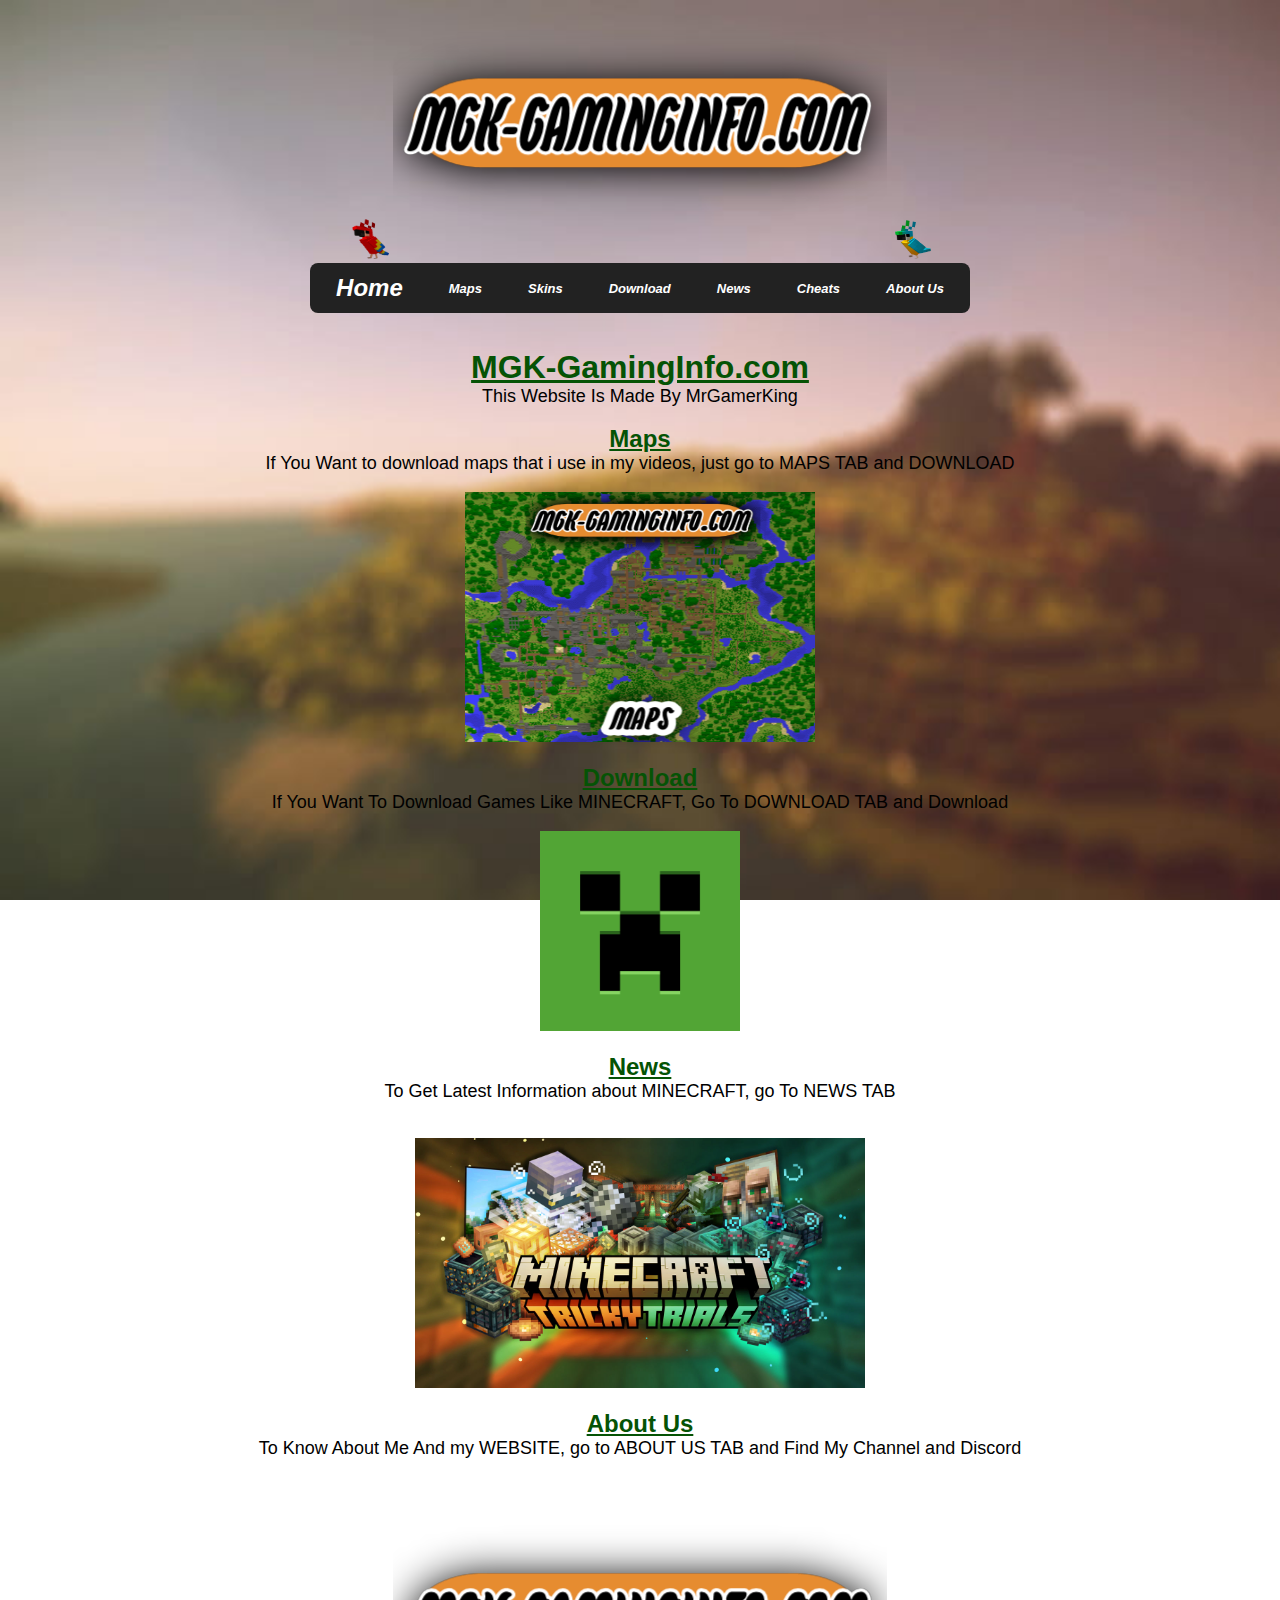
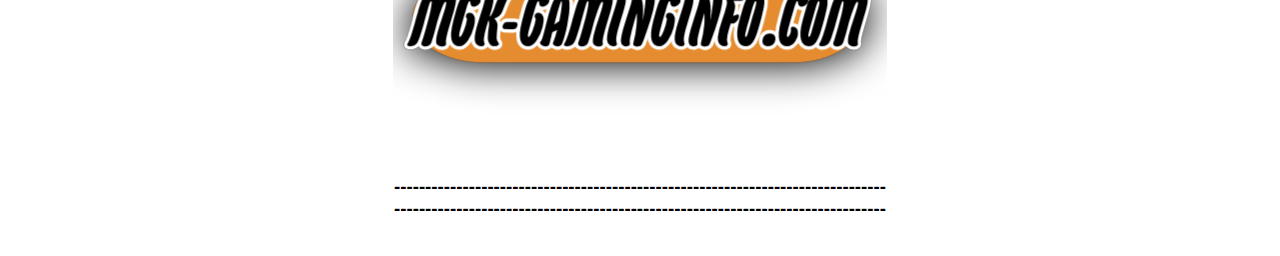
<file: index.html>
<!DOCTYPE html>
<html>
    <head>
        <title>MGK-GamingInfo | Home</title>
        <link rel="icon" href="WebLogo2.png">
        <link rel="stylesheet" href="style.css">
        <!-- Google tag (gtag.js) -->
<script async src="https://www.googletagmanager.com/gtag/js?id=G-J9R454ZEVM"></script>
<script>
  window.dataLayer = window.dataLayer || [];
  function gtag(){dataLayer.push(arguments);}
  gtag('js', new Date());

  gtag('config', 'G-J9R454ZEVM');
</script>
    </head>
    <body background="mcback.jpg">
       <style>
        body {
            background-repeat: no-repeat;
            background-size: 100% 100%;
            background-attachment: fixed;
        }
       </style>
        <center>
        <img src="parrot1.gif" width="40" height="40">
        <span><img src="mgk gaminginfo.png"></span>
        <span><img src="parrot2.gif" width="40" height="40"></span>
        <br>
        <nav>
        <a style="font-size: x-large;" href="index.html" title="You Are Already Here"> <em><b>Home</b></em> </a>
        <a href="Maps.html" title="Maps Page"> <em><b>Maps</b></em> </a>
        <a href="Skins.html" title="Skins Page"> <em><b>Skins</b></em> </a>
        <a href="Download.html" title="Download Page"> <em><b>Download</b></em> </a>
        <a href="News.html" title="News Page"> <em><b>News</b></em> </a>
        <a href="Cheats.html" title="Amazing Cheats"><em><b>Cheats</b></em></a>
        <a href="About Us.html" title="About Page"> <em><b>About Us</b></em> </a>
        </nav>
        <br><br>
        <h1 style="color: rgb(5, 83, 5); stroke: black;"><u>MGK-GamingInfo.com</u></h1>
        <p style="font-size: large;">This Website Is Made By MrGamerKing</p>
        <br>
        <a href="Maps.html" style="color: rgb(5, 83, 5); stroke: black; font-size: x-large;"><b>Maps</b></a>
        <p style="font-size: large;">If You Want to download maps that i use in my videos, just go to MAPS TAB and DOWNLOAD</p>
        <br>
        <img src="homemaps.png" width="350" height="250">
        <br><br>
        <a href="Download.html" style="color: rgb(5, 83, 5); stroke: black; font-size: x-large;"><b>Download</b></a>
        <p style="font-size: large;">If You Want To Download Games Like MINECRAFT, Go To DOWNLOAD TAB and Download</p>
        <br>
        <img src="launcher.png" width="200" height="200">
        <br><br>
        <a href="News.html" style="color: rgb(5, 83, 5); stroke: black; font-size: x-large;"><b>News</b></a>
        <br>
        <p style="font-size: large;">To Get Latest Information about MINECRAFT, go To NEWS TAB</p>
        <br><br>
        <img src="mc21.jpg" width="450" height="250">
        <br><br>
        <a href="About Us.html" style="color: rgb(5, 83, 5); stroke: black; font-size: x-large;"><b>About Us</b></a>
        <p style="font-size: large;">To Know About Me And my WEBSITE, go to ABOUT US TAB and Find My Channel and Discord</p>
        <br><br>
        <img src="mgk gaminginfo.png">
        <br><br>
        <h3>-------------------------------------------------------------------------------</h3>
        <h3>-------------------------------------------------------------------------------</h3>
        <br><br>
        </center>  
    </body>
    </html>
</file>
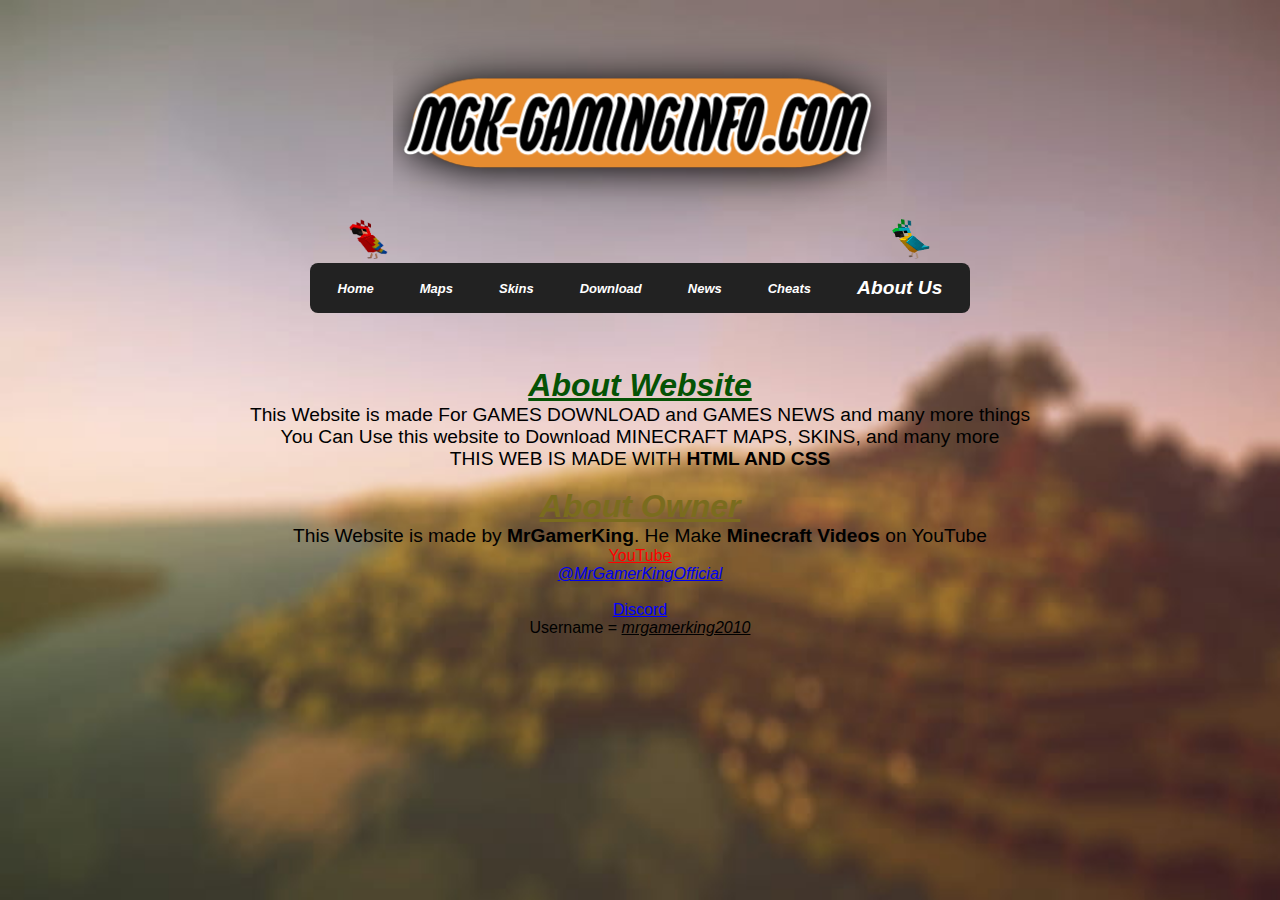
<file: About Us.html>
<!DOCTYPE html>
<html>
    <head>
        <title>MGK-GamingInfo | About</title>
        <link rel="icon" href="WebLogo2.png">
        <link rel="stylesheet" href="style.css">
    </head>
    <body background="mcback.jpg">
        <style>
            body {
                background-repeat: no-repeat;
                background-size: 100% 100%;
                background-attachment: fixed;
            }
           </style>
        <center>
            <img src="parrot1.gif" width="40" height="40">
            <span><img src="mgk gaminginfo.png"></span>
            <span><img src="parrot2.gif" width="40" height="40"></span>
        <br>
        <nav>
            <a href="index.html" title="Home"> <em><b>Home</b></em> </a>
            <a href="Maps.html" title="Maps Page"> <em><b>Maps</b></em> </a>
            <a href="Skins.html" title="Skins Page"> <em><b>Skins</b></em> </a>
            <a href="Download.html" title="Download Page"> <em><b>Download</b></em> </a>
            <a href="News.html" title="News Page"> <em><b>News</b></em> </a>
            <a href="Cheats.html" title="Amazing Cheats"><em><b>Cheats</b></em></a>
            <a style="font-size: larger;" href="About Us.html" title="You Are Already Here"> <em><b>About Us</b></em> </a>
            </nav> 
        <br><br><br>
        <div>
        <h1 style="color: rgb(5, 83, 5); stroke: black;"><i><u><b>About Website</b></u></i></h1>
        <p style="font-size: larger;">This Website is made For GAMES DOWNLOAD and GAMES NEWS and many more things</p>
        <p style="font-size: larger;">You Can Use this website to Download MINECRAFT MAPS, SKINS, and many more</p>
        <p style="font-size: larger;">THIS WEB IS MADE WITH <B>HTML AND CSS</B></p>
        </div>    
        <br>
            <h1 style="color: rgb(122, 108, 30); stroke: black;"><i><u><b>About Owner</b></u></i></h1>
            <p style="font-size: larger;">This Website is made by <b>MrGamerKing</b>. He Make <b>Minecraft Videos</b> on YouTube</p>
            <a href="https://www.youtube.com/@MrGamerKingOfficial" title="Click To Open YT CHANNEL" target="_blank" style="color: red;"><u>YouTube</u></a>
            <br>
            <a href="https://www.youtube.com/@MrGamerKingOfficial" title="Click To Open YT CHANNEL" target="_blank">@<i><u>MrGamerKingOfficial</u></i></a>
            <br><br>
            <a href="https://discord.gg/SAr4STTY" title="Click To Open DISCORD SERVER" target="_blank" style="color: blue;"><u>Discord</u></a>
            <p> Username = <i><u>mrgamerking2010</u></i></p>
    </center>  
    </body>
    </html>
</file>
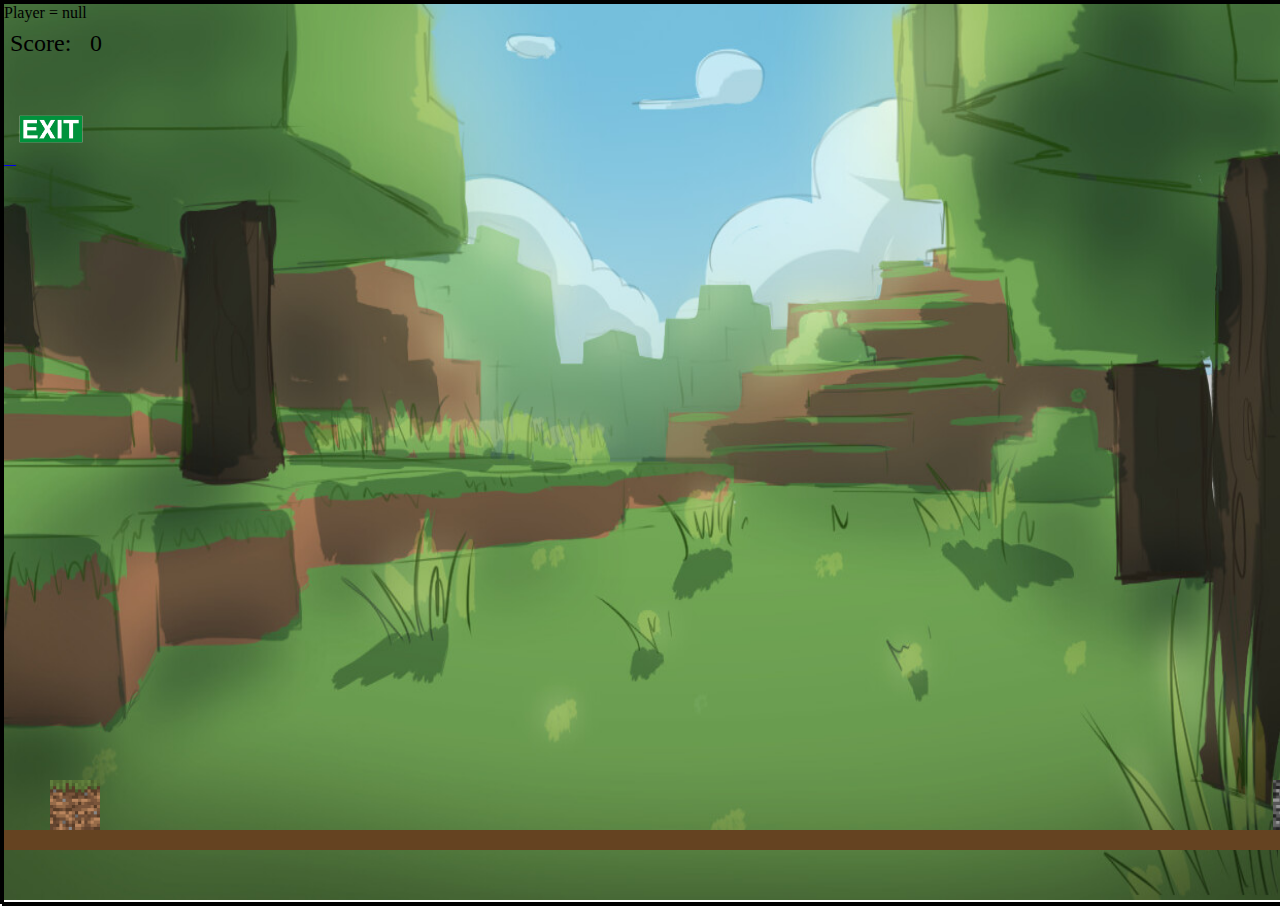
<file: blockgame.html>
<!DOCTYPE html>
<html lang="en">
<head>
    <meta charset="UTF-8">
    <meta name="viewport" content="width=device-width, initial-scale=1.0">
    <title>MGK-GamingInfo | Game1</title>
    <script type="text/javascript">
       var name = prompt("What's Your Name?");
    </script>
    <link rel="stylesheet" href="blockgame.css">
    <link rel="icon" href="WebLogo2.png">
</head>
<body>
    <div class="game-container">
        <div class="ground"></div>
        <div id="player" class="player"></div>
        <div class="obstacle" id="obstacle"></div> <!-- Single obstacle -->
        <script>
            document.write("Player = " +name)
        </script>
        <div id="score">Score: </div> <!-- Score display element -->
        <div id="score_no">0</div> 
    </div>
    <div class="background" id="background"></div>
    <br><br><br><br>
    <a href="index.html">&nbsp&nbsp&nbsp<img src="quit.png" height="70px"> </a>
    <script src="blockgame.js"></script>
</body>
</html>
</file>
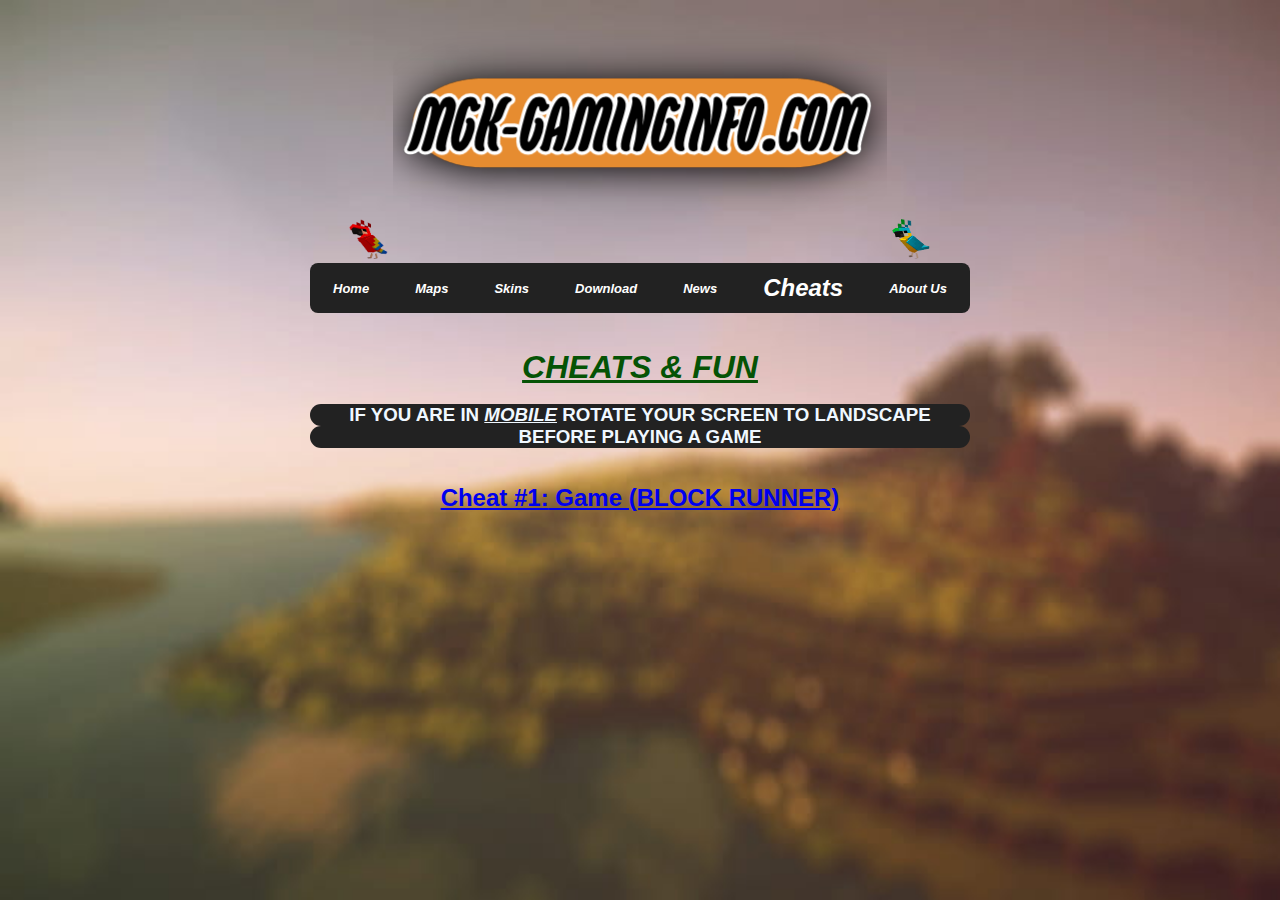
<file: Cheats.html>
<!DOCTYPE html>
<html>
    <head>
        <title>MGK-GamingInfo | Cheats</title>
        <link rel="icon" href="WebLogo2.png">
        <link rel="stylesheet" href="style.css">
    </head>
    <body background="mcback.jpg">
       <style>
        body {
            background-repeat: no-repeat;
            background-size: 100% 100%;
            background-attachment: fixed;
        }
       </style>
        <center>
        <img src="parrot1.gif" width="40" height="40">
        <span><img src="mgk gaminginfo.png"></span>
        <span><img src="parrot2.gif" width="40" height="40"></span>
        <br>
        <nav>
        <a href="index.html" title="You Are Already Here"> <em><b>Home</b></em> </a>
        <a href="Maps.html" title="Maps Page"> <em><b>Maps</b></em> </a>
        <a href="Skins.html" title="Skins Page"> <em><b>Skins</b></em> </a>
        <a href="Download.html" title="Download Page"> <em><b>Download</b></em> </a>
        <a href="News.html" title="News Page"> <em><b>News</b></em> </a>
        <a style="font-size: x-large;" href="Cheats.html" title="Amazing Cheats"><em><b>Cheats</b></em></a>
        <a href="About Us.html" title="About Page"> <em><b>About Us</b></em> </a>
        </nav>
        <br><br>
        <h1 style="color: rgb(5, 83, 5); font-weight: 900;"><u><i>CHEATS & FUN</i></u></h1>
        <br>
        <h3 style="color: aliceblue; background-color: #222; border-radius: 20px;">IF YOU ARE IN <b><i><u>MOBILE</u></i></b> ROTATE YOUR SCREEN TO LANDSCAPE</h3>
        <h3 style="color: aliceblue; background-color: #222; border-radius: 20px;">BEFORE PLAYING A GAME </h3>
        <br><br>
        <a href="blockgame.html" style="font-size: x-large; font-weight: 800;"><b>Cheat #1:</b> Game (BLOCK RUNNER)</a>
        <br><br><br><br>
        </center>  
    </body>
    </html>
</file>
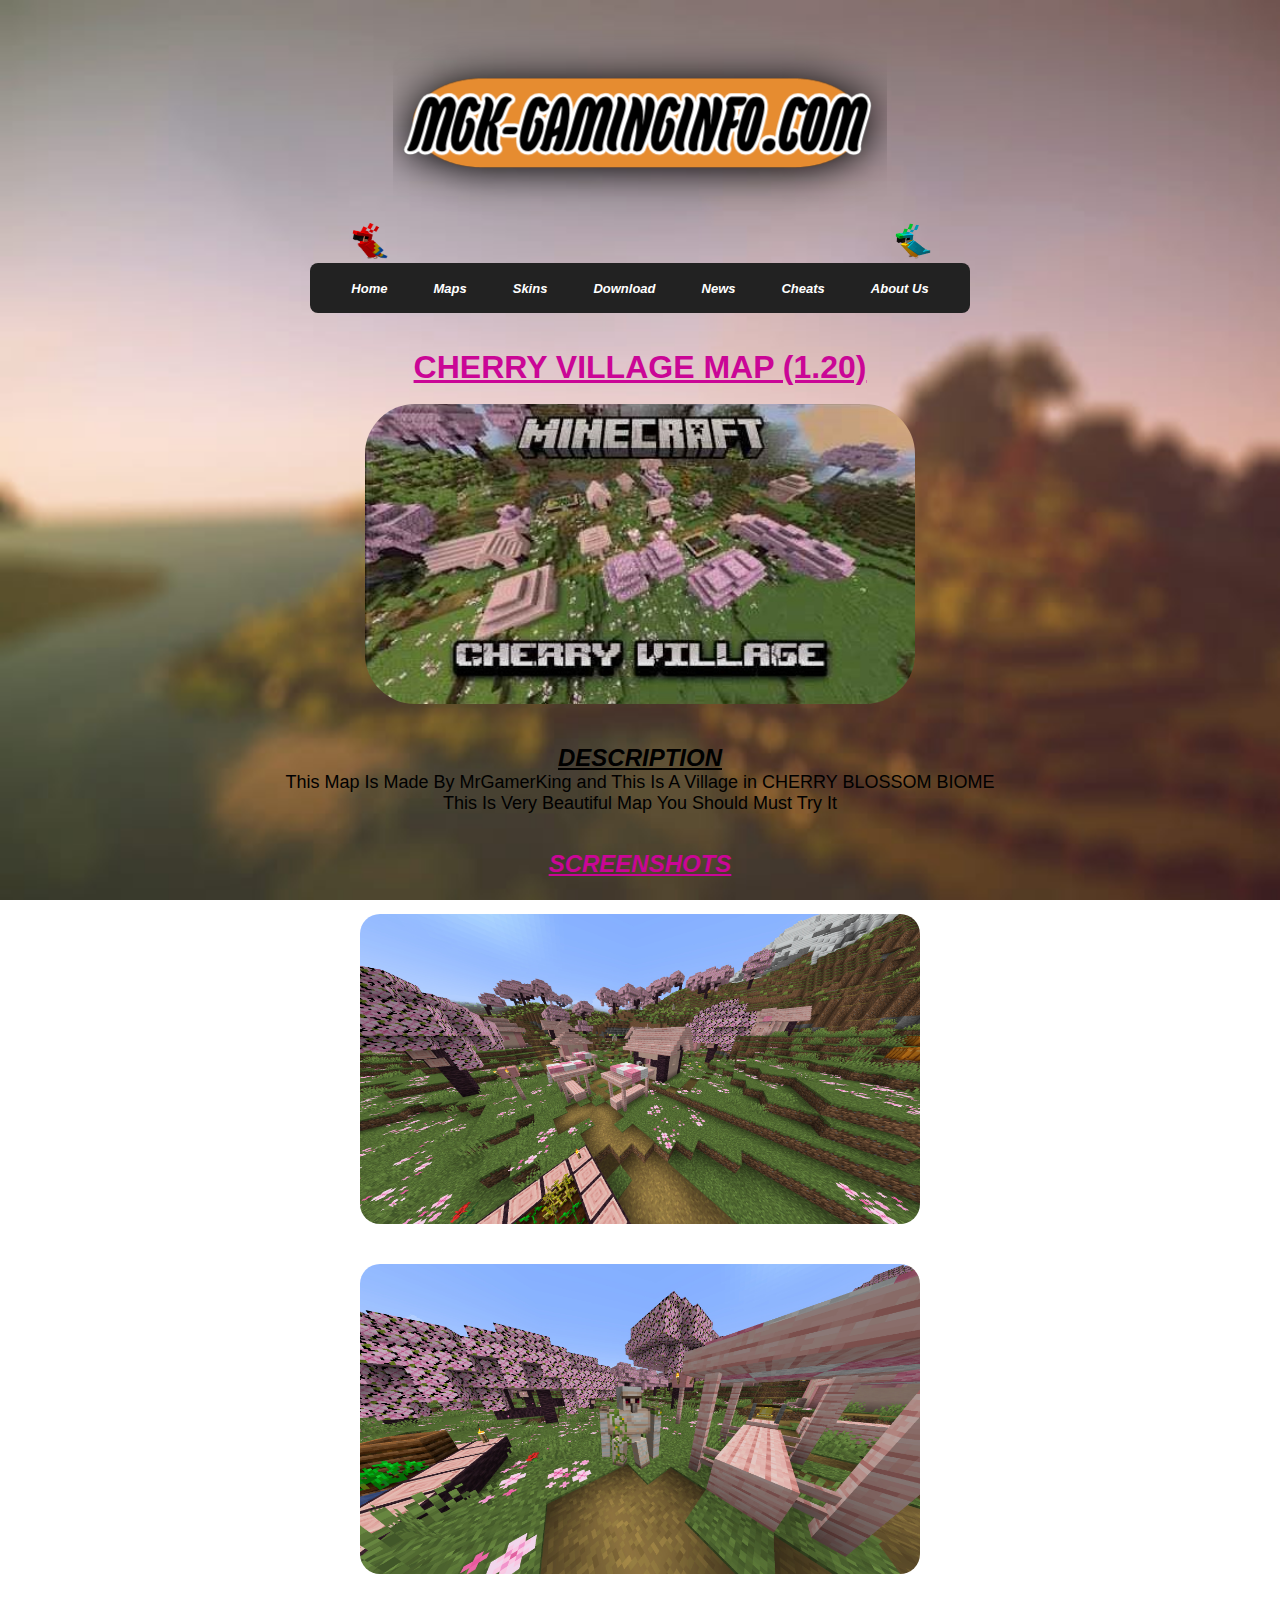
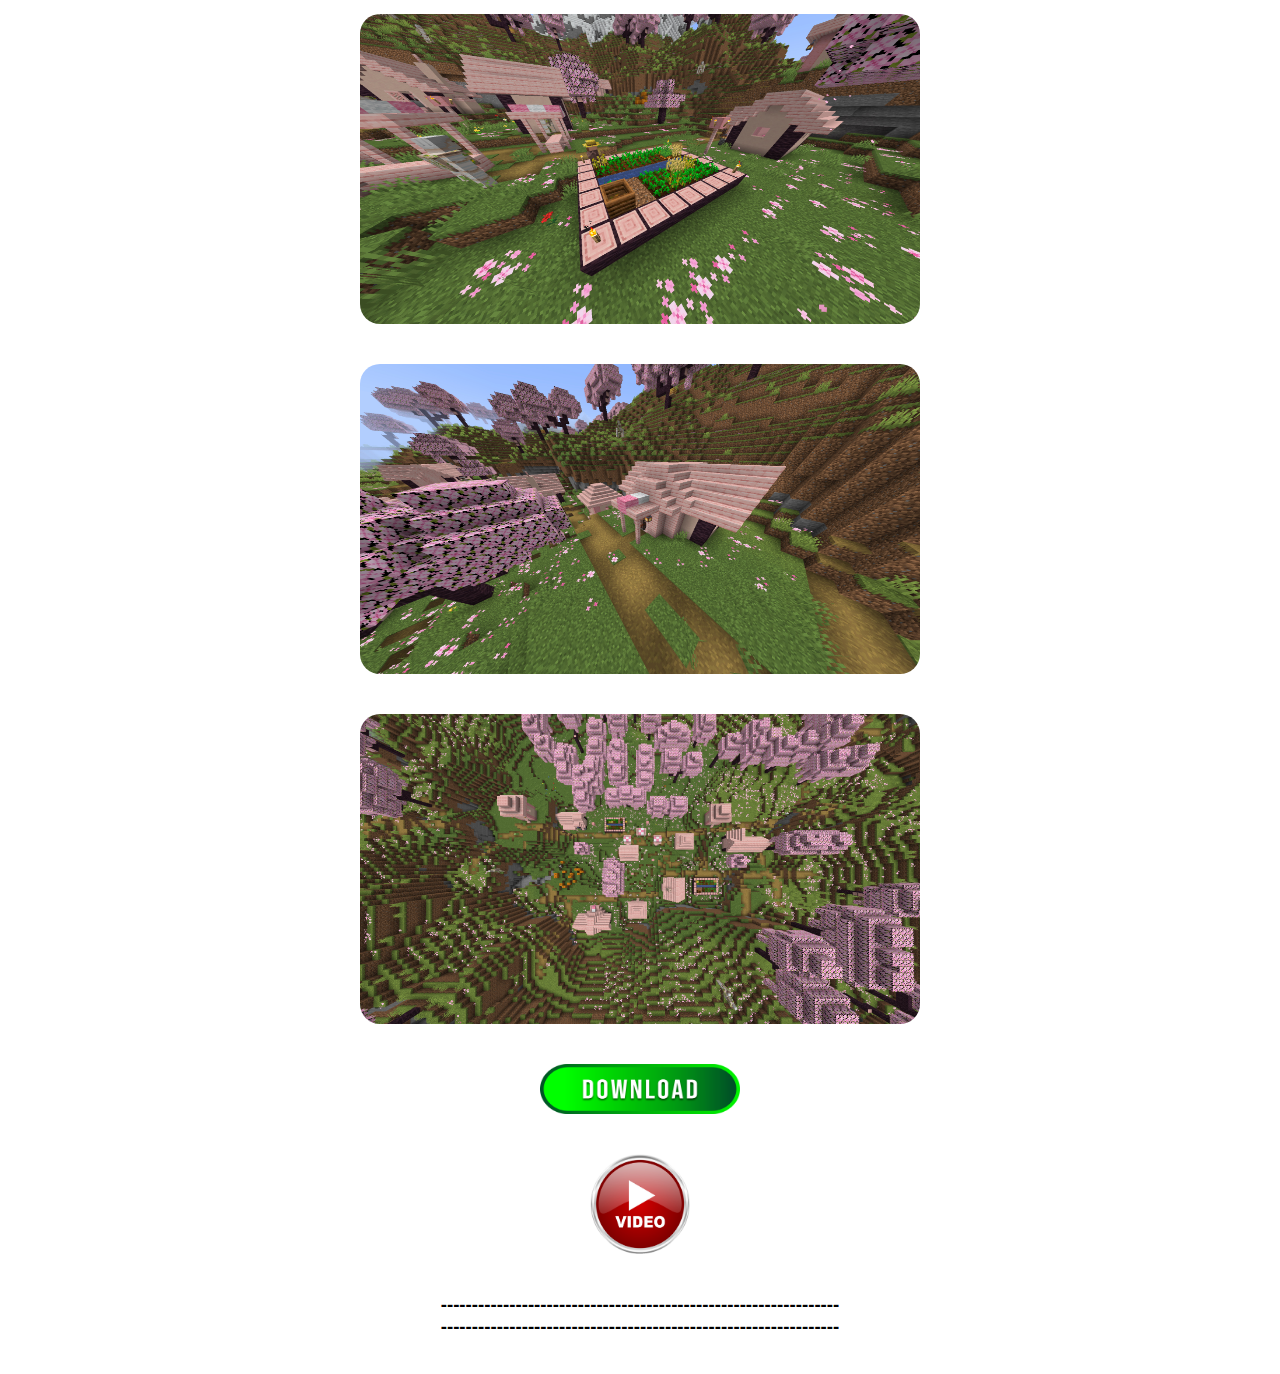
<file: CHERRY.html>
<!DOCTYPE html>
<html>
    <head>
        <title>MGK-GamingInfo | Maps</title>
        <link rel="icon" href="WebLogo2.png">
        <link rel="stylesheet" href="style.css">
    </head>
    <body background="mcback.jpg">
       <style>
        body {
            background-repeat: no-repeat;
            background-size: 100% 100%;
            background-attachment: fixed;
        }
       </style>
        <center>
            <img src="parrot1.gif" width="40" height="40">
            <span><img src="mgk gaminginfo.png"></span>
            <span><img src="parrot2.gif" width="40" height="40"></span>
        <br>
        <nav>
            <a href="index.html" title="Home"> <em><b>Home</b></em> </a>
            <a href="Maps.html" title="Maps Page"> <em><b>Maps</b></em> </a>
            <a href="Skins.html" title="Skins Page"> <em><b>Skins</b></em> </a>
            <a href="Download.html" title="Download Page"> <em><b>Download</b></em> </a>
            <a href="News.html" title="News Page"> <em><b>News</b></em> </a>
            <a href="Cheats.html" title="Amazing Cheats"><em><b>Cheats</b></em></a>
            <a href="About Us.html" title="About Page"> <em><b>About Us</b></em> </a>
            </nav> 
        <br><br>
        <h1 style="color: rgb(202, 6, 150); stroke: black;"><u>CHERRY VILLAGE MAP (1.20)</u></h1>
        <br>
        <img style="border-radius: 50px;" src="CHERRY.png" width="550" height="300">
        <br><br><br>
        <h2><u><i>DESCRIPTION</u></i></h2>
        <p style="font-size: large; font-weight: 500;">This Map Is Made By MrGamerKing and This Is A Village in CHERRY BLOSSOM BIOME</p>
        <p style="font-size: large; font-weight: 500;">This Is Very Beautiful Map You Should Must Try It</p>
        <br><br>
        <h2  style="color: rgb(202, 6, 150); stroke: black;"><u><i>SCREENSHOTS</u></i></h2>
        <br><br>
        <img style="border-radius: 20px;" src="cs1.jpg" width="560" height="310">
        <br><br><br>
        <img style="border-radius: 20px;" src="cs2.jpg" width="560" height="310">
        <br><br><br>
        <img style="border-radius: 20px;" src="cs3.jpg" width="560" height="310">
        <br><br><br>
        <img style="border-radius: 20px;" src="cs4.jpg" width="560" height="310">
        <br><br><br>
        <img style="border-radius: 20px;" src="cs5.jpg" width="560" height="310">
        <br><br><br>
        <div class="main">
            <form>
               <a href="Cherry Village By MrGamerKing (1.20).zip" download="">
                    <img src="download.png" width="200" height="50">
                    <br><br><br>
               <a href="https://youtu.be/7hiur9vdv1I?si=NfETaSWFcIn51Gy3" title="Click To open This Map Video" target="_blank">
                   <img src="video.png" width="100" height="100">
               </a>
               </a>
            </form>
        </div>
        <br><br>
        <h3>----------------------------------------------------------------</h3>
        <h3>----------------------------------------------------------------</h3>
        <br><br>
        </center>  
    </body>
    </html>
</file>
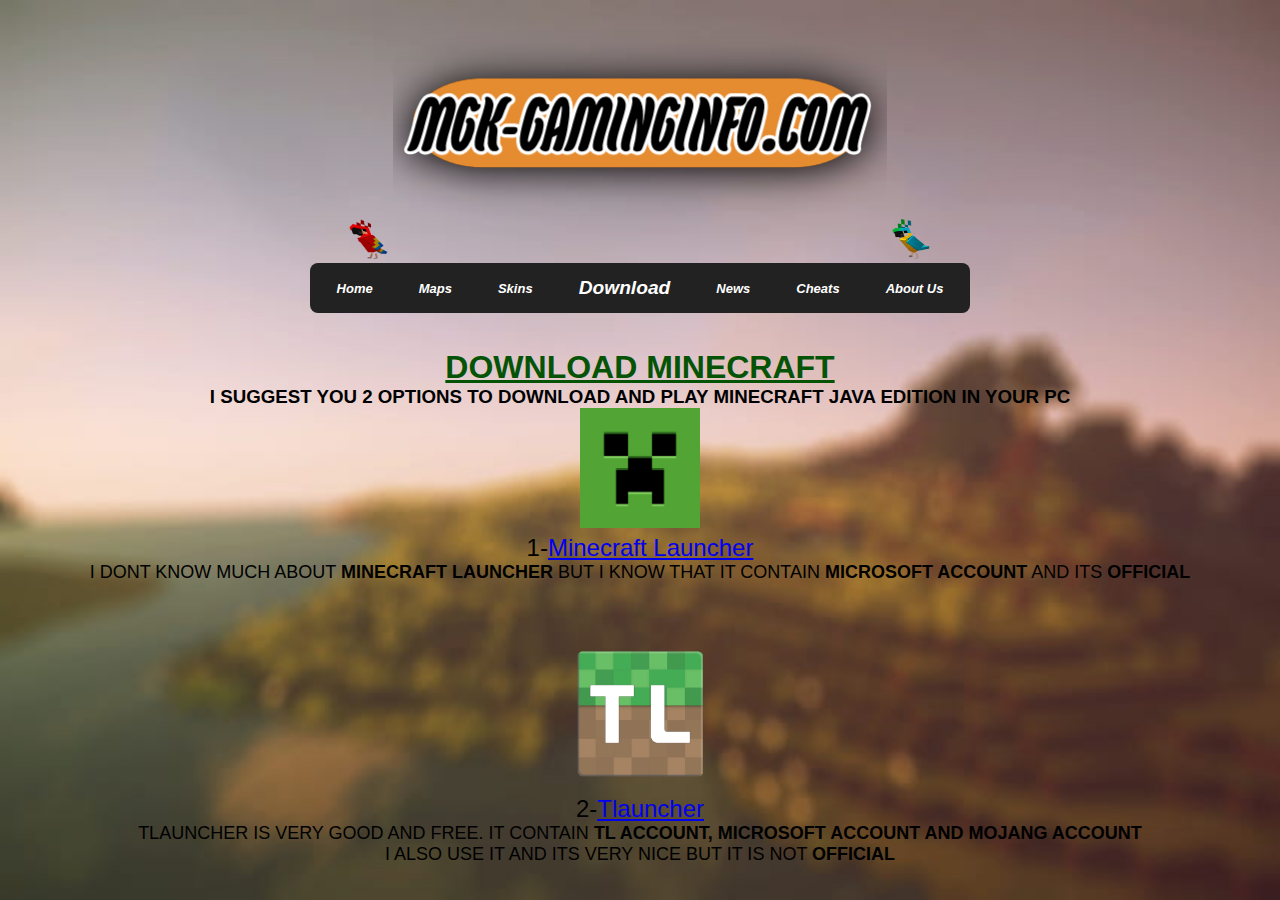
<file: Download.html>
<!DOCTYPE html>
<html>
    <head>
        <title>Download Page</title>
        <link rel="icon" href="WebLogo2.png">
        <link rel="stylesheet" href="style.css">
    </head>
    <body background="mcback.jpg">
       <style>
        body {
            background-repeat: no-repeat;
            background-size: 100% 100%;
            background-attachment: fixed;
        }
       </style>
        <center>
            <img src="parrot1.gif" width="40" height="40">
            <span><img src="mgk gaminginfo.png"></span>
            <span><img src="parrot2.gif" width="40" height="40"></span>
        <br>
        <nav>
            <a href="index.html" title="Home"> <em><b>Home</b></em> </a>
            <a href="Maps.html" title="Maps Page"> <em><b>Maps</b></em> </a>
            <a href="Skins.html" title="Skins Page"> <em><b>Skins</b></em> </a>
            <a style="font-size: larger;" href="Download.html" title="You Are Already Here"> <em><b>Download</b></em> </a>
            <a href="News.html" title="News Page"> <em><b>News</b></em> </a>
            <a href="Cheats.html" title="Amazing Cheats"><em><b>Cheats</b></em></a>
            <a href="About Us.html" title="About Page"> <em><b>About Us</b></em> </a>
            </nav> 
        <br><br>
        <h1 style="color: rgb(5, 83, 5); stroke: black;"><u>DOWNLOAD MINECRAFT</u></h1>
        <h3>I SUGGEST YOU 2 OPTIONS TO DOWNLOAD AND PLAY MINECRAFT JAVA EDITION IN YOUR PC</h3>
        <div style="font-size: x-large;">
            <img src="launcher.png" width="120" height="120">
            <br>
            1-<a href="https://www.minecraft.net/en-us/download" title="CLICK TO GO minecraft launcher website" target="_blank">Minecraft Launcher</a>
            <br>
            <p style="font-size: large;">I DONT KNOW MUCH ABOUT <b>MINECRAFT LAUNCHER</b> BUT I KNOW THAT IT CONTAIN <b>MICROSOFT ACCOUNT</b> AND ITS <b>OFFICIAL</b></p>
            <br><br>
            <img src="tl.png" width="150" height="150">
            <br>
            2-<a href="https://tlauncher.org/en/" title="CLICK TO GO tlauncher website" target="_blank">Tlauncher</a>
            <br>
            <p style="font-size: large;">TLAUNCHER IS VERY GOOD AND FREE. IT CONTAIN <b>TL ACCOUNT, MICROSOFT ACCOUNT AND MOJANG ACCOUNT</b></p>
            <p style="font-size: large;">I ALSO USE IT AND ITS VERY NICE BUT IT IS NOT <b>OFFICIAL</b></p>
        </div>
        </center>  
    </body>
    </html>
</file>
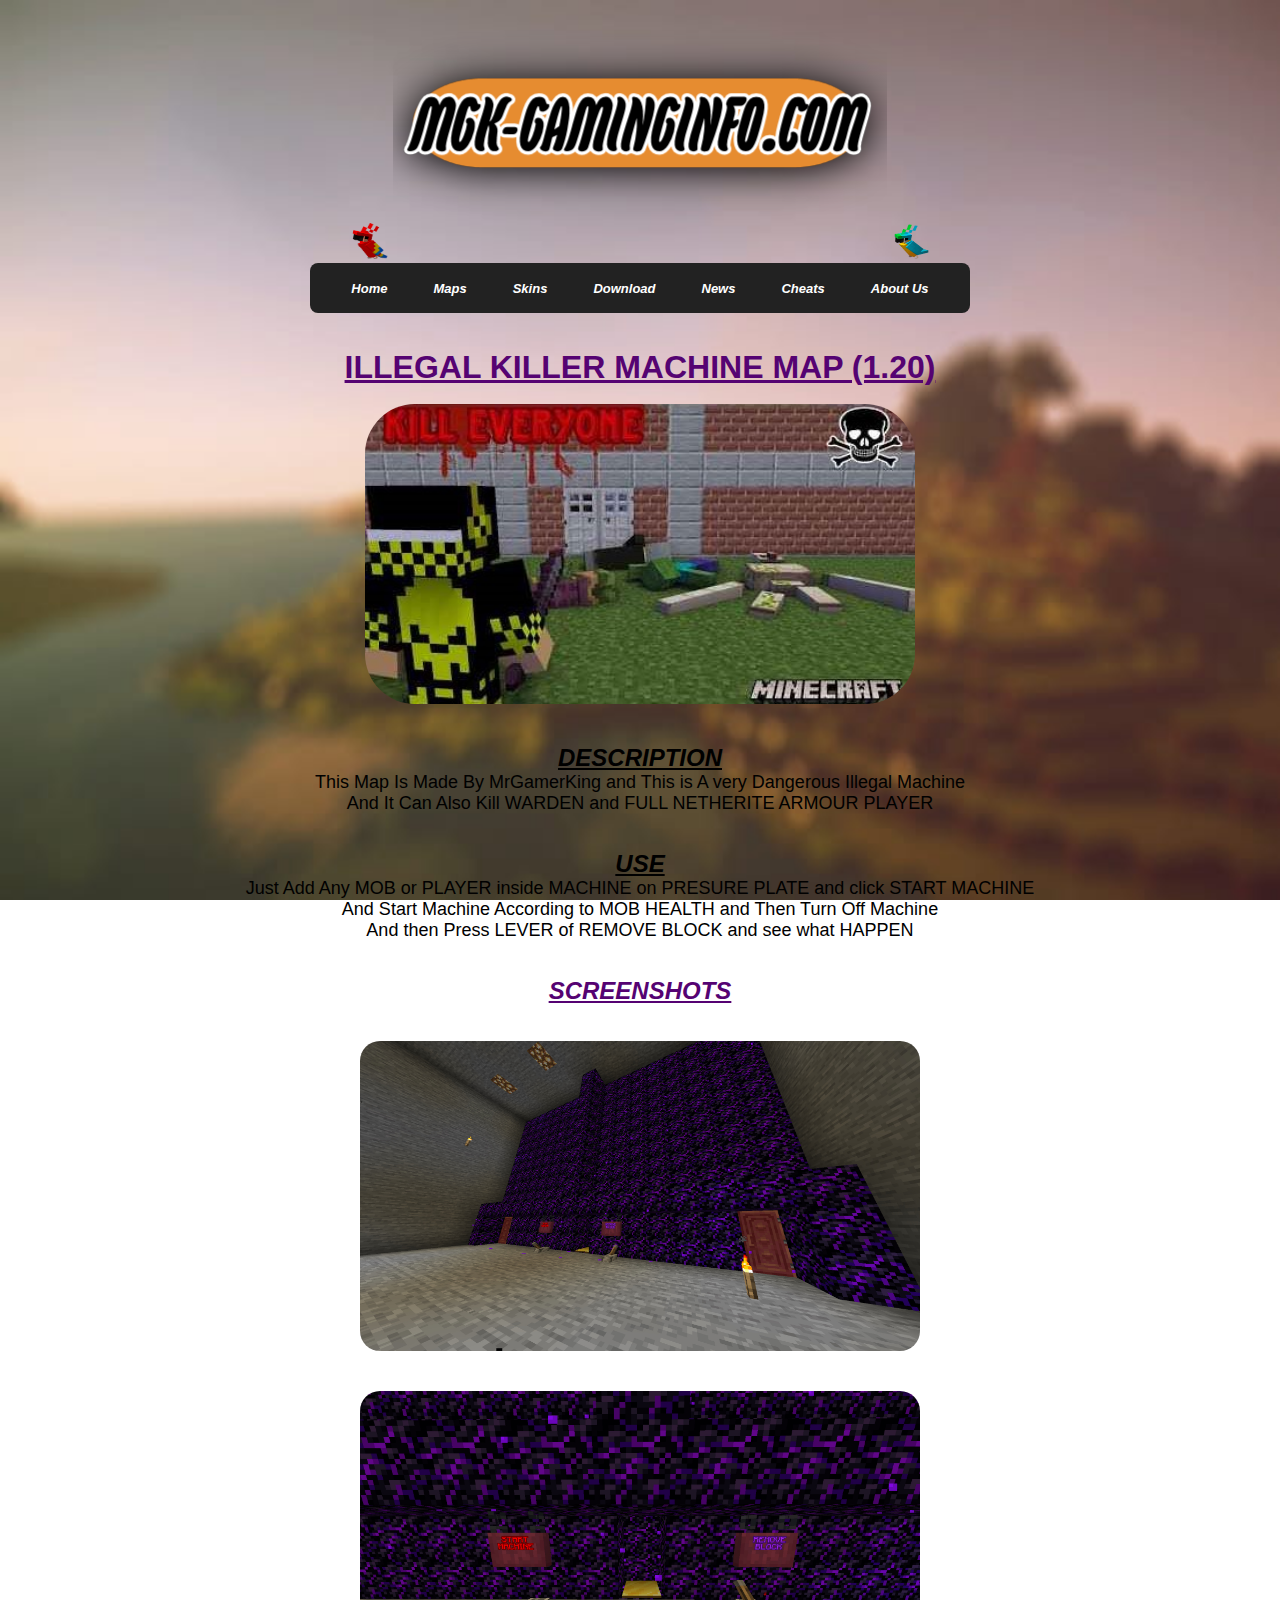
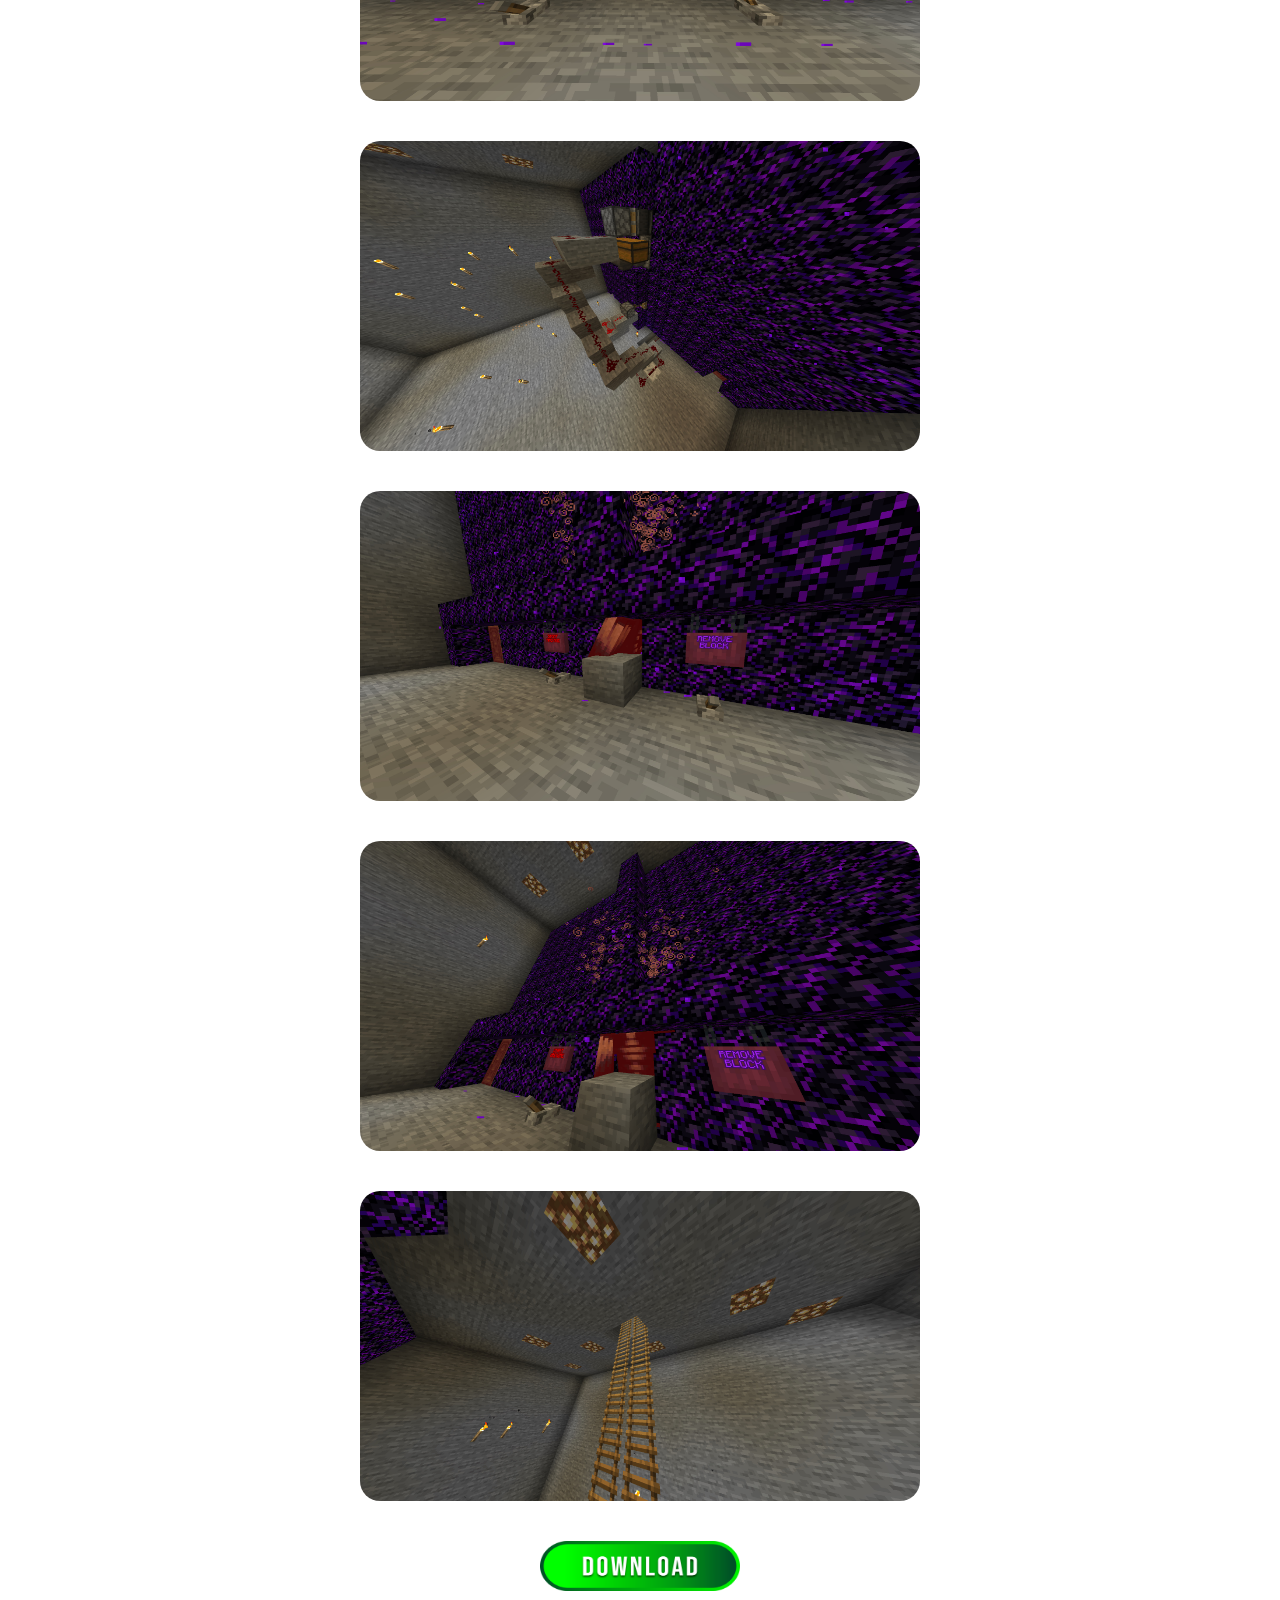
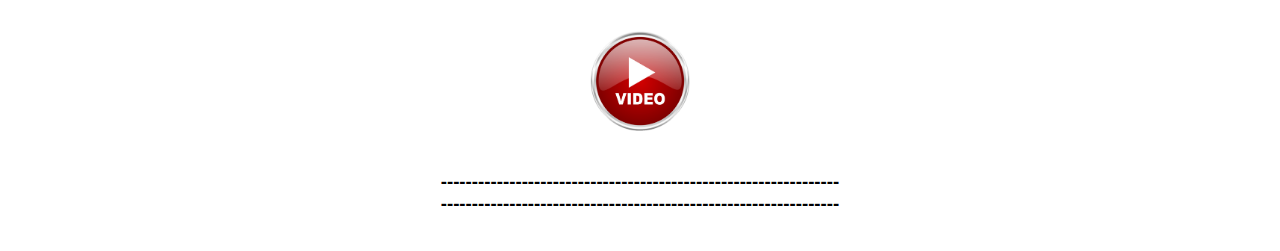
<file: MACHINE.html>
<!DOCTYPE html>
<html>
    <head>
        <title>MGK-GamingInfo | Maps</title>
        <link rel="icon" href="WebLogo2.png">
        <link rel="stylesheet" href="style.css">
    </head>
    <body background="mcback.jpg">
       <style>
        body {
            background-repeat: no-repeat;
            background-size: 100% 100%;
            background-attachment: fixed;
        }
       </style>
        <center>
            <img src="parrot1.gif" width="40" height="40">
            <span><img src="mgk gaminginfo.png"></span>
            <span><img src="parrot2.gif" width="40" height="40"></span>
        <br>
        <nav>
            <a href="index.html" title="Home"> <em><b>Home</b></em> </a>
            <a href="Maps.html" title="Maps Page"> <em><b>Maps</b></em> </a>
            <a href="Skins.html" title="Skins Page"> <em><b>Skins</b></em> </a>
            <a href="Download.html" title="Download Page"> <em><b>Download</b></em> </a>
            <a href="News.html" title="News Page"> <em><b>News</b></em> </a>
            <a href="Cheats.html" title="Amazing Cheats"><em><b>Cheats</b></em></a>
            <a href="About Us.html" title="About Page"> <em><b>About Us</b></em> </a>
            </nav> 
        <br><br>
        <h1 style="color: rgb(85, 3, 114); stroke: black;"><u>ILLEGAL KILLER MACHINE MAP (1.20)</u></h1>
        <br>
        <img style="border-radius: 50px;" src="machine.png" width="550" height="300">
        <br><br><br>
        <h2><u><i>DESCRIPTION</u></i></h2>
        <p style="font-size: large; font-weight: 500;">This Map Is Made By MrGamerKing and This is A very Dangerous Illegal Machine</p>
        <p style="font-size: large; font-weight: 500;">And It Can Also Kill WARDEN and FULL NETHERITE ARMOUR PLAYER</p>
        <br><br>
        <h2><u><i>USE</u></i></h2>
        <p style="font-size: large; font-weight: 500;">Just Add Any MOB or PLAYER inside MACHINE on PRESURE PLATE and click START MACHINE</p>
        <p style="font-size: large; font-weight: 500;">And Start Machine According to MOB HEALTH and Then Turn Off Machine</p>
        <p style="font-size: large; font-weight: 500;">And then Press LEVER of REMOVE BLOCK and see what HAPPEN</p>
        <br><br>
        <h2  style="color: rgb(85, 3, 114); stroke: black;"><u><i>SCREENSHOTS</u></i></h2>
        <br><br>
        <img style="border-radius: 20px;" src="m1.jpg" width="560" height="310">
        <br><br><br>
        <img style="border-radius: 20px;" src="m2.jpg" width="560" height="310">
        <br><br><br>
        <img style="border-radius: 20px;" src="m3.jpg" width="560" height="310">
        <br><br><br>
        <img style="border-radius: 20px;" src="m4.jpg" width="560" height="310">
        <br><br><br>
        <img style="border-radius: 20px;" src="m5.jpg" width="560" height="310">
        <br><br><br>
        <img style="border-radius: 20px;" src="m6.jpg" width="560" height="310">
        <br><br><br>
        <div class="main">
            <form>
               <a href="Dangerous Killer Machine Made By MrGamerKing.zip" download="" title="Click To download">
                    <img src="download.png" width="200" height="50">
               </a>
               <br><br><br>
               <a href="https://youtu.be/CSGUNEH92XY?si=GsAlSxtCXI4ob1vm" title="Click To open This Map Video" target="_blank">
                   <img src="video.png" width="100" height="100">
               </a>
            </form>
        </div>
        <br><br>
        <h3>----------------------------------------------------------------</h3>
        <h3>----------------------------------------------------------------</h3>
        <br><br>
        </center>  
    </body>
    </html>
</file>
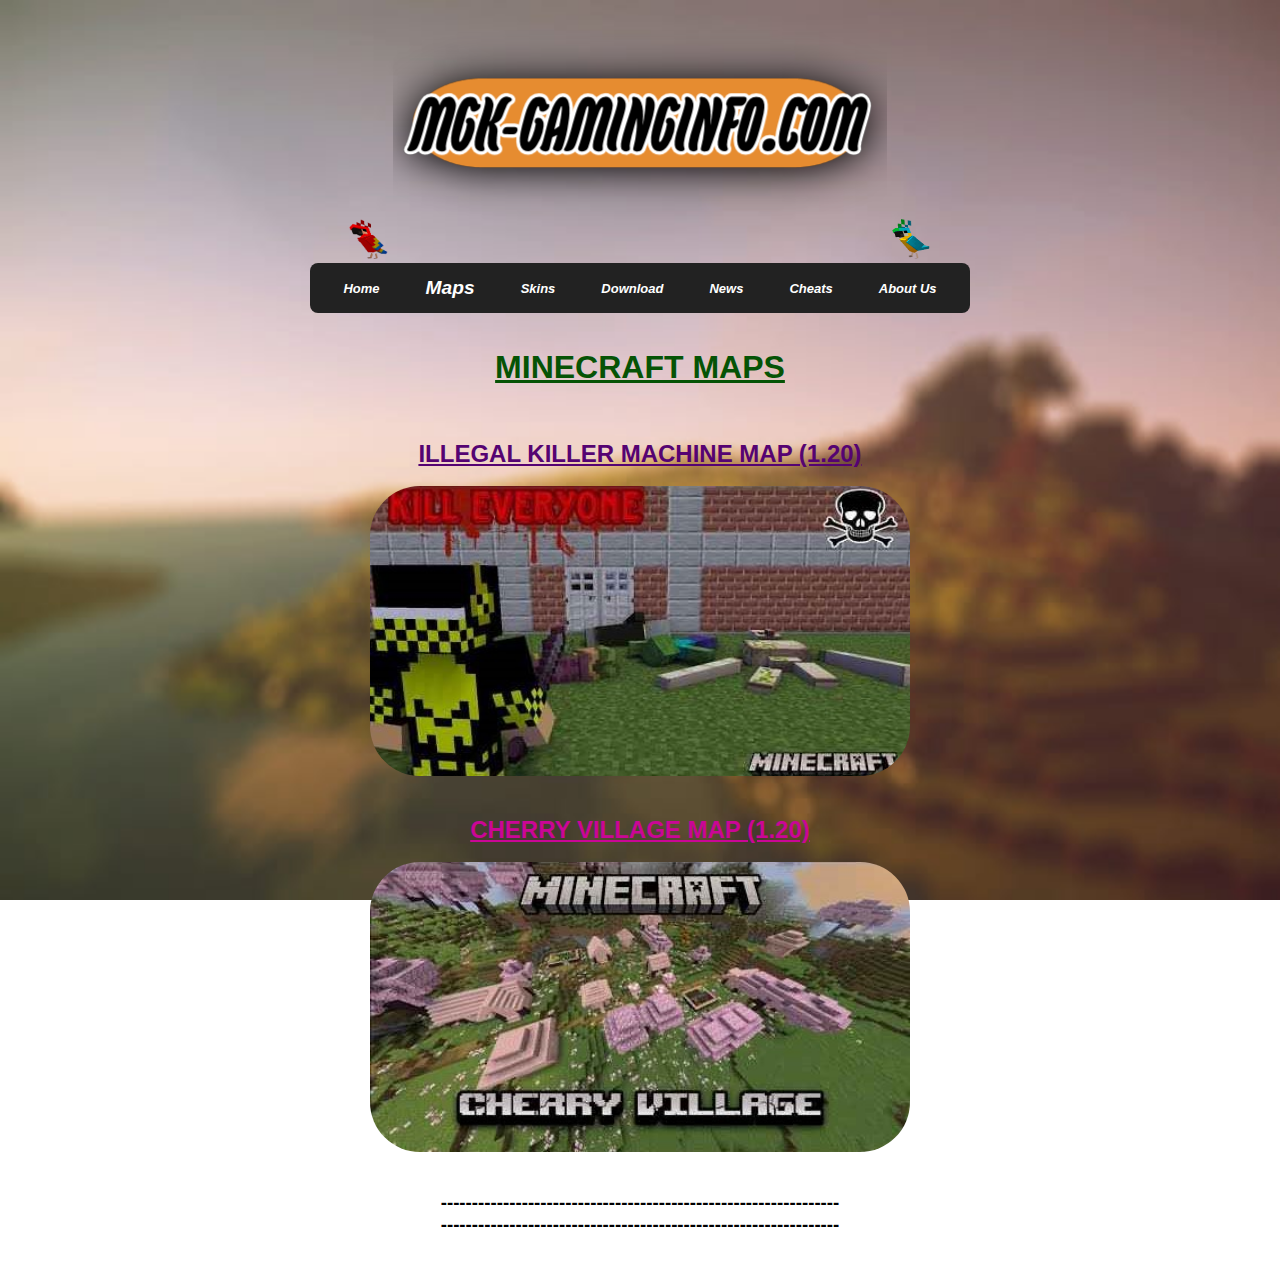
<file: Maps.html>
<!DOCTYPE html>
<html>
    <head>
        <title>MGK-GamingInfo | Maps</title>
        <link rel="icon" href="WebLogo2.png">
        <link rel="stylesheet" href="style.css">
    </head>
    <body background="mcback.jpg">
       <style>
        body {
            background-repeat: no-repeat;
            background-size: 100% 100%;
            background-attachment: fixed;
        }
       </style>
        <center>
            <img src="parrot1.gif" width="40" height="40">
            <span><img src="mgk gaminginfo.png"></span>
            <span><img src="parrot2.gif" width="40" height="40"></span>
        <br>
        <nav>
            <a href="index.html" title="Home"> <em><b>Home</b></em> </a>
            <a style="font-size: larger;" href="Maps.html" title="You Are Already Here"> <em><b>Maps</b></em> </a>
            <a href="Skins.html" title="Skins Page"> <em><b>Skins</b></em> </a>
            <a href="Download.html" title="Download Page"> <em><b>Download</b></em> </a>
            <a href="News.html" title="News Page"> <em><b>News</b></em> </a>
            <a href="Cheats.html" title="Amazing Cheats"><em><b>Cheats</b></em></a>
            <a href="About Us.html" title="About Page"> <em><b>About Us</b></em> </a>
            </nav> 
        <br><br>
        <h1 style="color: rgb(5, 83, 5); stroke: black;"><u>MINECRAFT MAPS</u></h1>
        <br><br><br>
        <a style="color: rgb(85, 3, 114); font-size: x-large;" href="MACHINE.html"><b>ILLEGAL KILLER MACHINE MAP (1.20)</b></a>
        <br><br>
        <img style="border-radius: 50px;" src="machine.png" width="540" height="290">
        <br><br><br>
        <a style="color: rgb(202, 6, 150); font-size: x-large;" href="CHERRY.html"><b>CHERRY VILLAGE MAP (1.20)</b></a>
        <br><br>
        <img style="border-radius: 50px;" src="CHERRY.png" width="540" height="290">
        <br><br><br>
        <h3>----------------------------------------------------------------</h3>
        <h3>----------------------------------------------------------------</h3>
        <br><br>
        </center>  
    </body>
    </html>
</file>
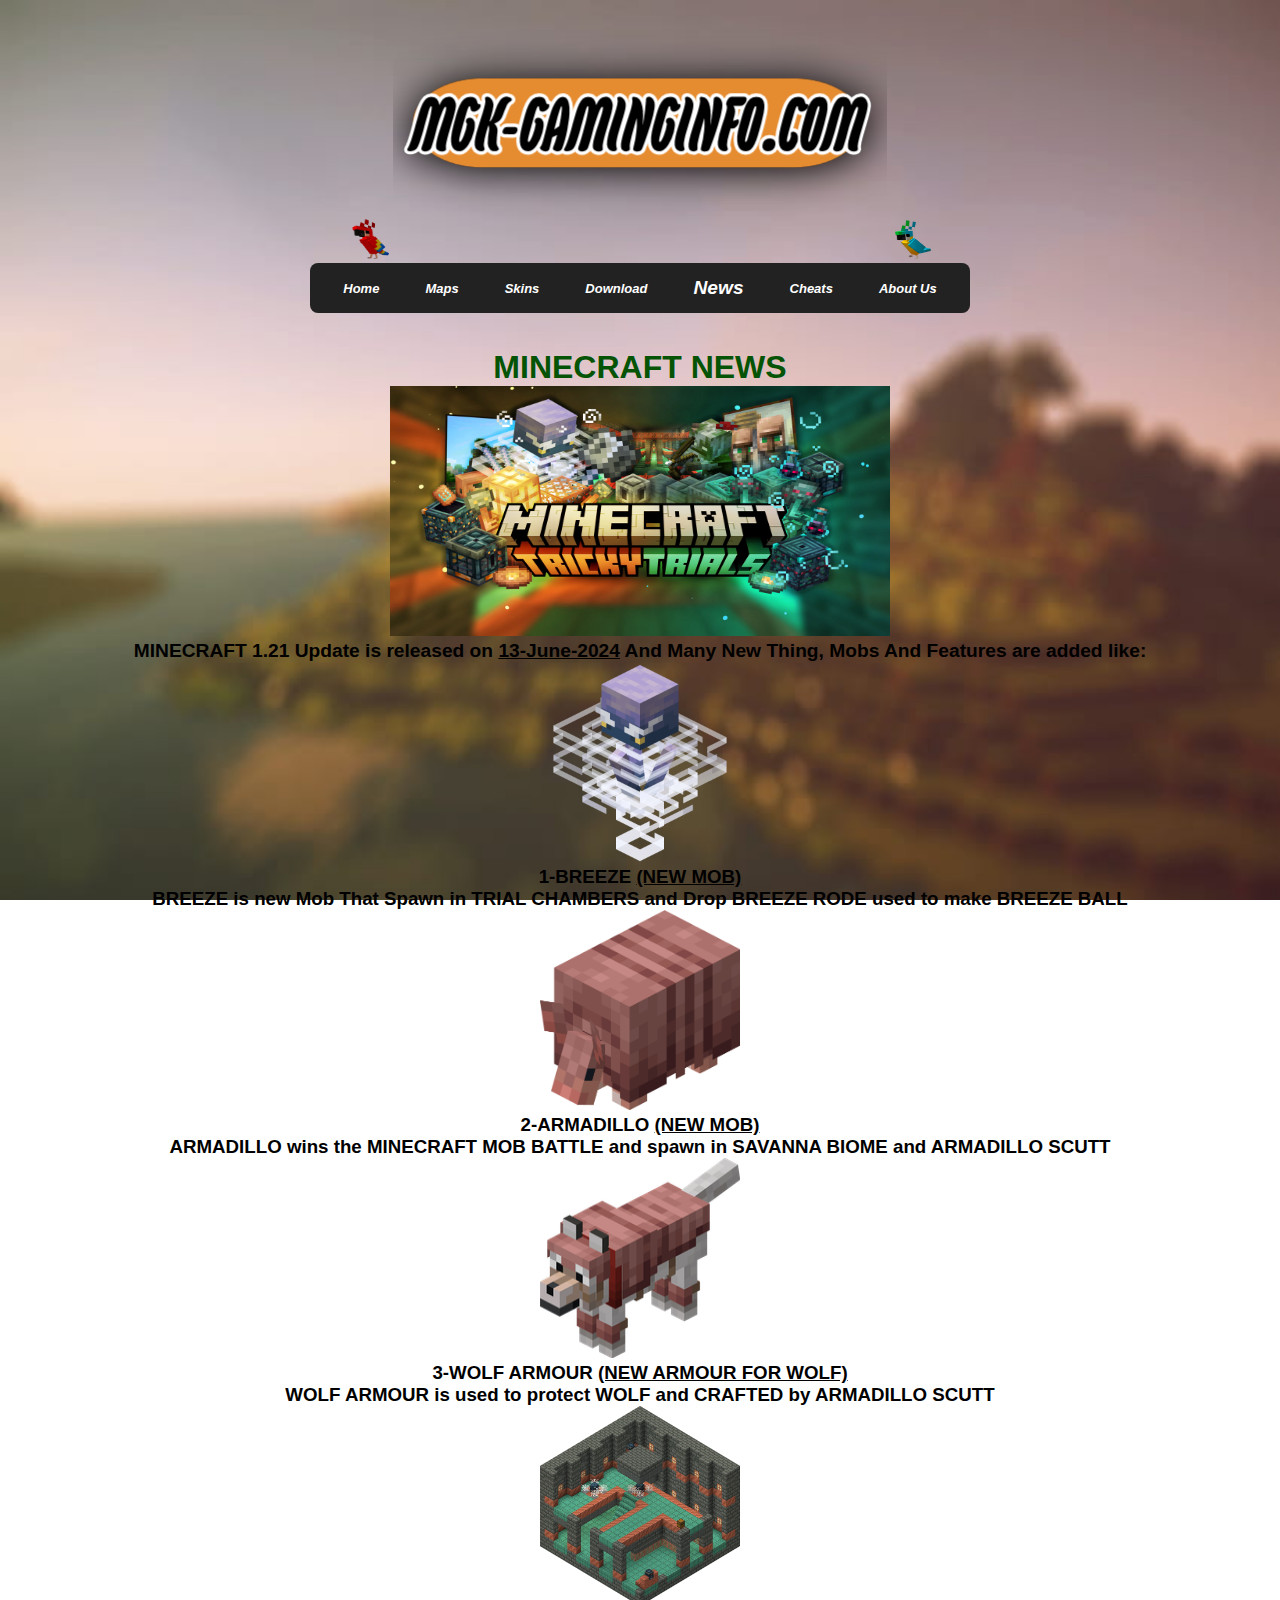
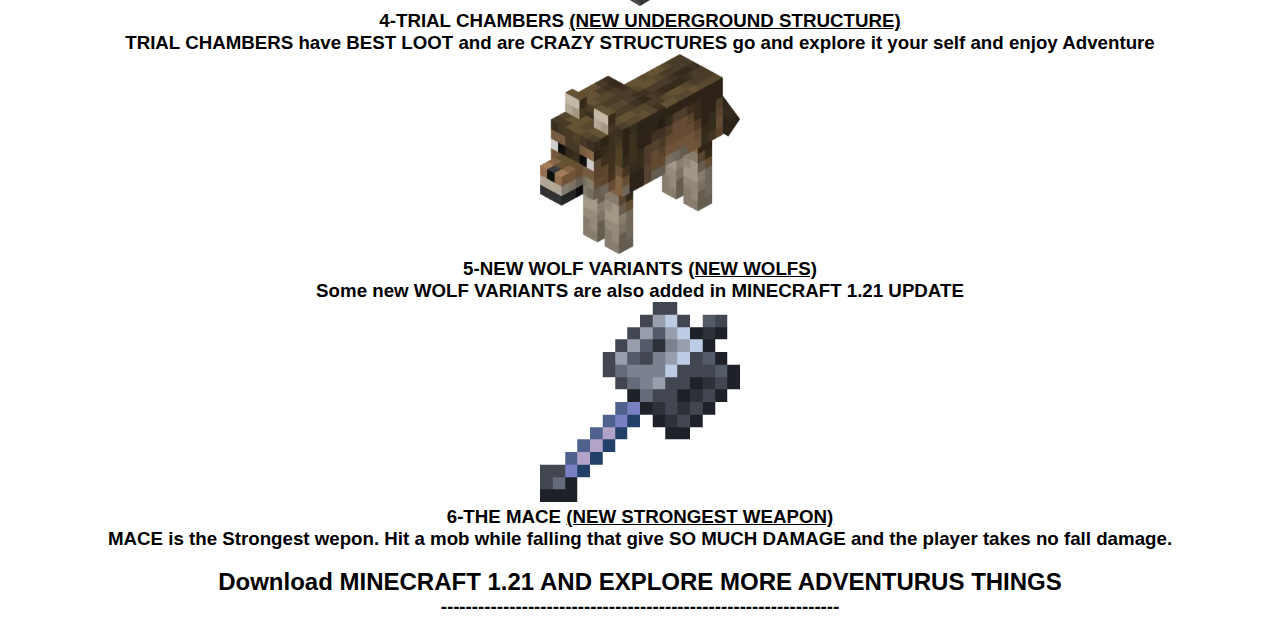
<file: News.html>
<!DOCTYPE html>
<html>
    <head>
        <title>News Page</title>
        <link rel="icon" href="WebLogo2.png">
        <link rel="stylesheet" href="style.css">
    </head>
    <body background="mcback.jpg">
       <style>
        body {
            background-repeat: no-repeat;
            background-size: 100% 100%;
            background-attachment: fixed;
        }
       </style>
        <center>
            <img src="parrot1.gif" width="40" height="40">
            <span><img src="mgk gaminginfo.png"></span>
            <span><img src="parrot2.gif" width="40" height="40"></span>
        <br>
        <nav>
            <a href="index.html" title="Home"> <em><b>Home</b></em> </a>
            <a href="Maps.html" title="Maps Page"> <em><b>Maps</b></em> </a>
            <a href="Skins.html" title="Skins Page"> <em><b>Skins</b></em> </a>
            <a href="Download.html" title="Download Page"> <em><b>Download</b></em> </a>
            <a style="font-size: larger;" href="News.html" title="You Are Already Here"> <em><b>News</b></em> </a>
            <a href="Cheats.html" title="Amazing Cheats"><em><b>Cheats</b></em></a>
            <a href="About Us.html" title="About Page"> <em><b>About Us</b></em> </a>
            </nav> 
        <br><br>
        <h1 style="color: rgb(5, 83, 5); stroke: black;">MINECRAFT NEWS</h1>
        <img src="mc21.jpg" width="500" height="250">
        <p style="font-size: larger;"><b>MINECRAFT 1.21 Update is released on <u>13-June-2024</u> And Many New Thing, Mobs And Features are added like:</p>
            <img src="Breeze.png" width="200" height="200"> <h3 style="color: rgb(0, 0, 0);">1-BREEZE <u>(NEW MOB)</u></h3>
            <h3>BREEZE is new Mob That Spawn in TRIAL CHAMBERS and Drop BREEZE RODE used to make BREEZE BALL</h3>
            <img src="Armadillo.png" width="200" height="200"> <h3 style="color: rgb(0, 0, 0);">2-ARMADILLO <u>(NEW MOB)</u></h3>
            <h3>ARMADILLO wins the MINECRAFT MOB BATTLE and spawn in SAVANNA BIOME and ARMADILLO SCUTT</h3>
            <img src="armour.png" width="200" height="200"> <h3 style="color: rgb(0, 0, 0);">3-WOLF ARMOUR <u>(NEW ARMOUR FOR WOLF)</u></h3>
            <h3>WOLF ARMOUR is used to protect WOLF and CRAFTED by ARMADILLO SCUTT</h3>
            <img src="trial.png" width="200" height="200"> <h3 style="color: rgb(0, 0, 0);">4-TRIAL CHAMBERS <u>(NEW UNDERGROUND STRUCTURE)</u></h3>
            <h3>TRIAL CHAMBERS have BEST LOOT and are CRAZY STRUCTURES go and explore it your self and enjoy Adventure</h3>
            <img src="wolf.png" width="200" height="200"> <h3 style="color: rgb(0, 0, 0);">5-NEW WOLF VARIANTS <u>(NEW WOLFS)</u></h3>
            <h3>Some new WOLF VARIANTS are also added in MINECRAFT 1.21 UPDATE</h3>
            <img src="Mace.png" width="200" height="200"> <h3 style="color: rgb(0, 0, 0);">6-THE MACE <u>(NEW STRONGEST WEAPON)</u></h3>
            <h3>MACE is the Strongest wepon. Hit a mob while falling that give SO MUCH DAMAGE and the player takes no fall damage.</h3>
            <br>
            <h2>Download MINECRAFT 1.21 AND EXPLORE MORE ADVENTURUS THINGS</h2>
            <h3>----------------------------------------------------------------</h3>
        </center>  
    </body>
    </html>
</file>
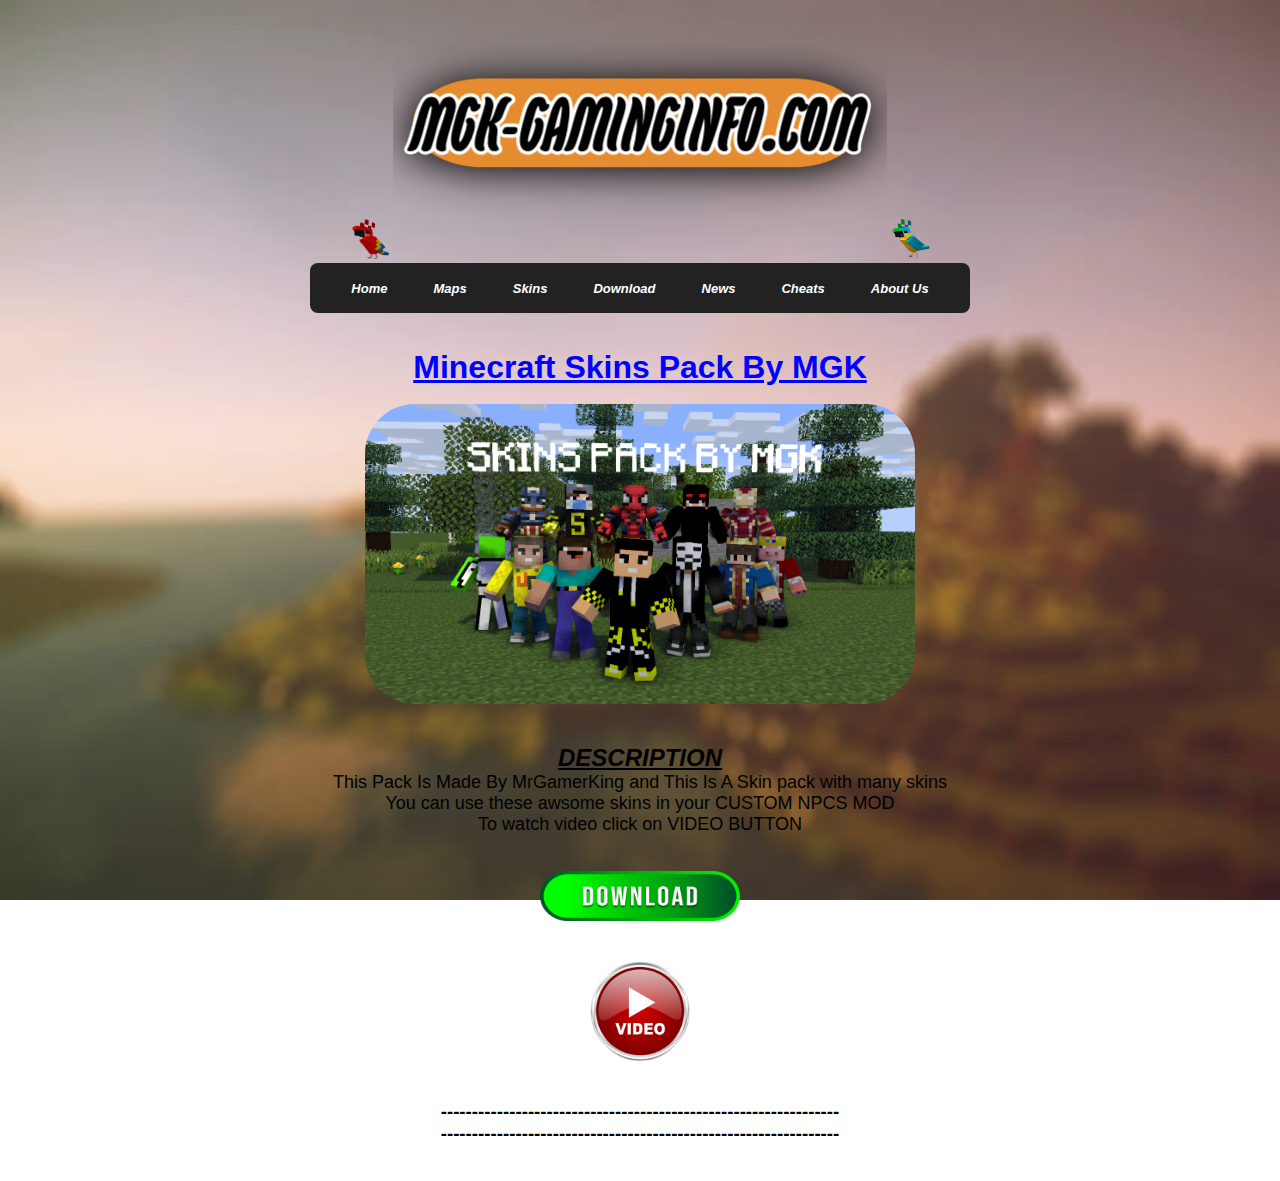
<file: skinpack.html>
<!DOCTYPE html>
<html>
    <head>
        <title>MGK-GamingInfo | Skins</title>
        <link rel="icon" href="WebLogo2.png">
        <link rel="stylesheet" href="style.css">
    </head>
    <body background="mcback.jpg">
       <style>
        body {
            background-repeat: no-repeat;
            background-size: 100% 100%;
            background-attachment: fixed;
        }
       </style>
        <center>
            <img src="parrot1.gif" width="40" height="40">
            <span><img src="mgk gaminginfo.png"></span>
            <span><img src="parrot2.gif" width="40" height="40"></span>
        <br>
        <nav>
            <a href="index.html" title="Home"> <em><b>Home</b></em> </a>
            <a href="Maps.html" title="Maps Page"> <em><b>Maps</b></em> </a>
            <a href="Skins.html" title="Skins Page"> <em><b>Skins</b></em> </a>
            <a href="Download.html" title="Download Page"> <em><b>Download</b></em> </a>
            <a href="News.html" title="News Page"> <em><b>News</b></em> </a>
            <a href="Cheats.html" title="Amazing Cheats"><em><b>Cheats</b></em></a>
            <a href="About Us.html" title="About Page"> <em><b>About Us</b></em> </a>
            </nav> 
        <br><br>
        <h1 style="color: blue; stroke: black;"><u>Minecraft Skins Pack By MGK</u></h1>
        <br>
        <img style="border-radius: 50px;" src="New Proje.png" width="550" height="300">
        <br><br><br>
        <h2><u><i>DESCRIPTION</u></i></h2>
        <p style="font-size: large; font-weight: 500;">This Pack Is Made By MrGamerKing and This Is A Skin pack with many skins</p>
        <p style="font-size: large; font-weight: 500;">You can use these awsome skins in your CUSTOM NPCS MOD</p>
        <p style="font-size: large; font-weight: 500;">To watch video click on VIDEO BUTTON</p>
        <br><br>
        <div class="main">
            <form>
               <a href="MGK-Skins-Pack.zip" title="Click To Download Pack" download="">
                    <img src="download.png" width="200" height="50">
                    <br><br><br>
               <a href="" title="Click To open CustomNPCs Playlist" target="_blank">
                   <img src="video.png" width="100" height="100">
               </a>
               </a>
            </form>
        </div>
        <br><br>
        <h3>----------------------------------------------------------------</h3>
        <h3>----------------------------------------------------------------</h3>
        <br><br>
        </center>  
    </body>
    </html>
</file>
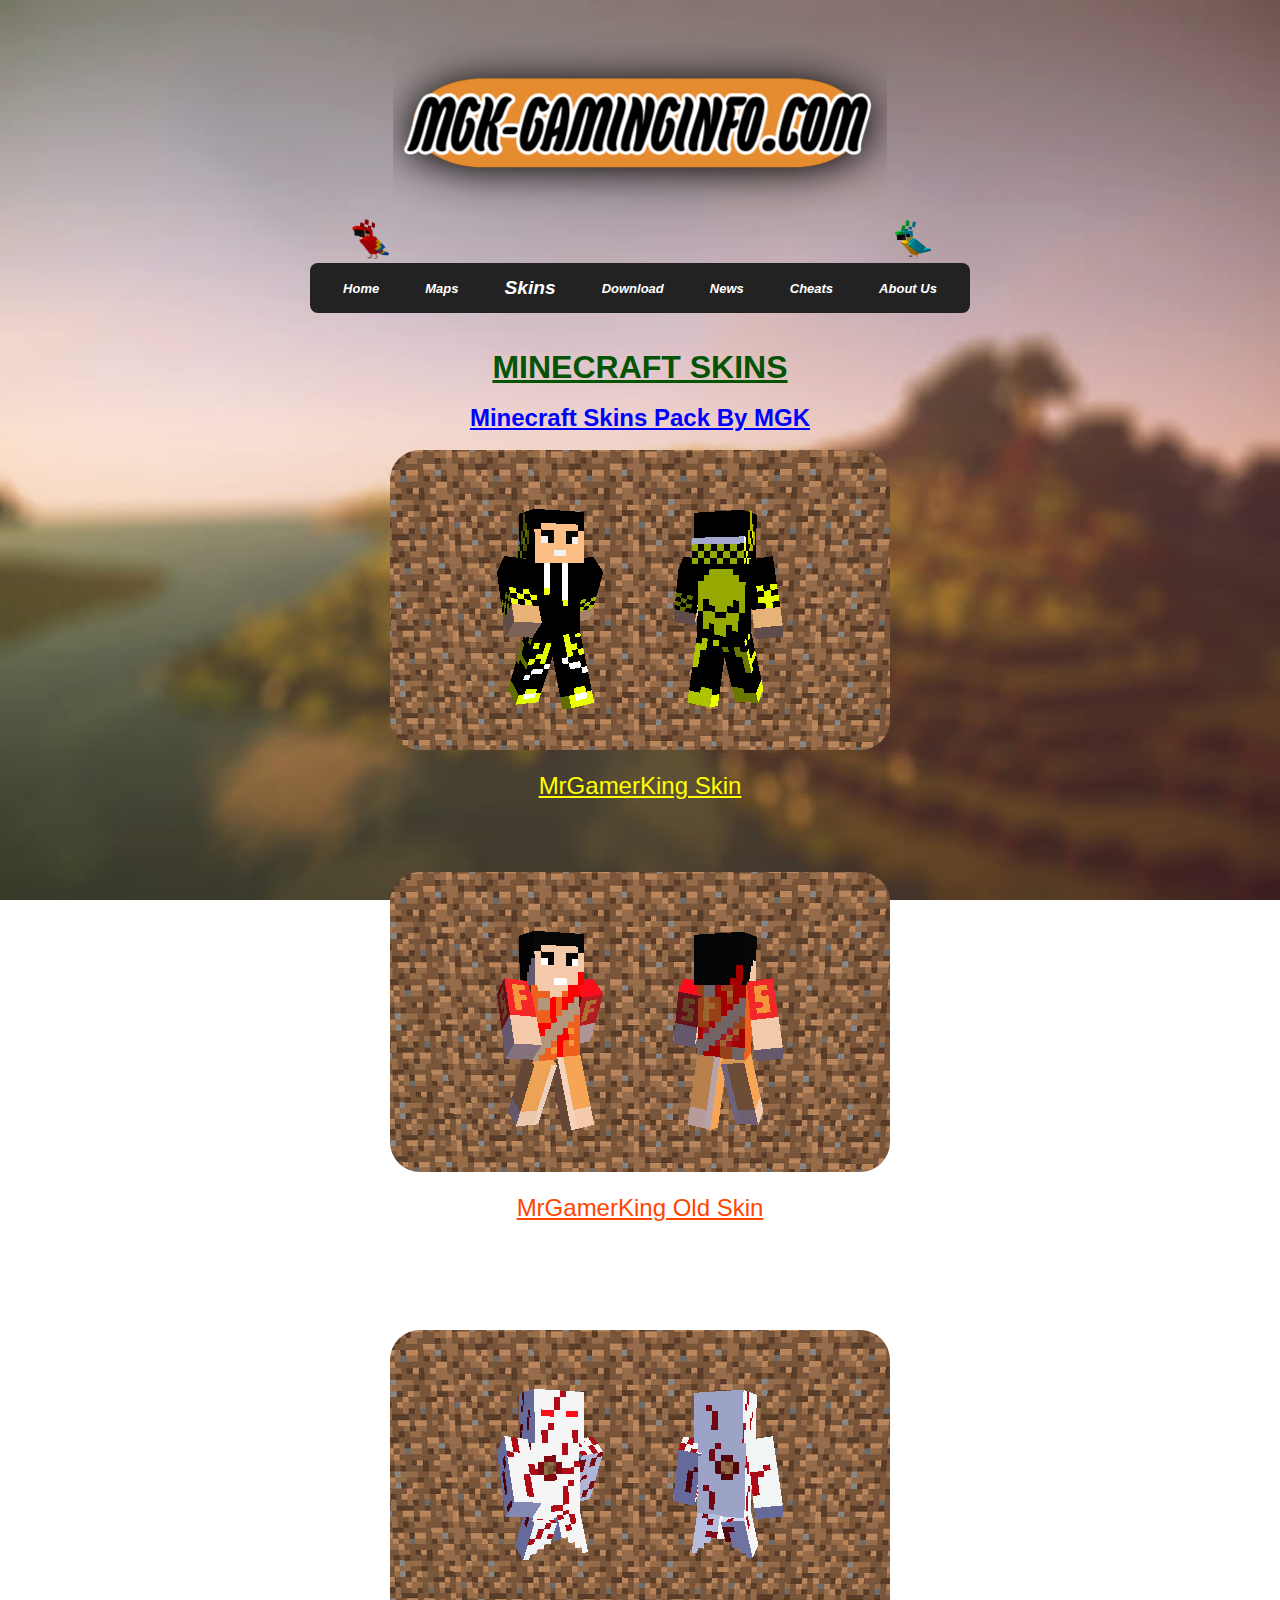
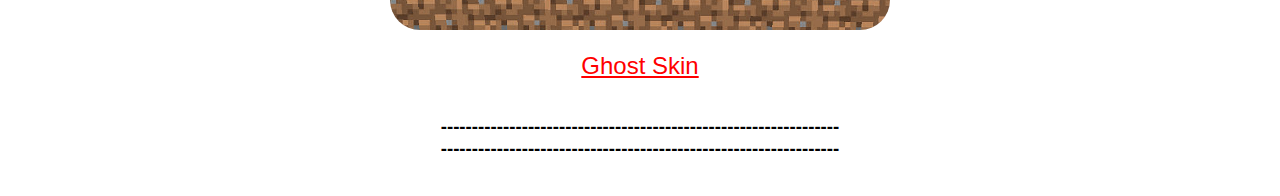
<file: Skins.html>
<!DOCTYPE html>
<html>
    <head>
        <title>MGK-GamingInfo | Skins</title>
        <link rel="icon" href="WebLogo2.png">
        <link rel="stylesheet" href="style.css">
    </head>
    <body background="mcback.jpg">
        <style>
            body {
                background-repeat: no-repeat;
                background-size: 100% 100%;
                background-attachment: fixed;
            }
           </style>
        <center>
            <img src="parrot1.gif" width="40" height="40">
            <span><img src="mgk gaminginfo.png"></span>
            <span><img src="parrot2.gif" width="40" height="40"></span>
        <br>
        <nav>
            <a href="index.html" title="Home"> <em><b>Home</b></em> </a>
            <a href="Maps.html" title="Maps Page"> <em><b>Maps</b></em> </a>
            <a style="font-size: larger;" href="Skins.html" title="Skins Page"> <em><b>Skins</b></em> </a>
            <a href="Download.html" title="Download Page"> <em><b>Download</b></em> </a>
            <a href="News.html" title="News Page"> <em><b>News</b></em> </a>
            <a href="Cheats.html" title="Amazing Cheats"><em><b>Cheats</b></em></a>
            <a href="About Us.html" title="You Are Already Here"> <em><b>About Us</b></em> </a>
            </nav> 
        <br><br>
        <h1 style="color: rgb(5, 83, 5); stroke: black;"><u>MINECRAFT SKINS</u></h1>
        <br>
        <a style="font-size: x-large; color: blue; font-weight: 700;" href="">Minecraft Skins Pack By MGK</a>
        <br><br>
        <div class="main">
        <form>
            <a href="MrGamerKing Minecraft Skin.zip" download="">
            <img src="mgk.png" style="border-radius: 30px;">
            <br><br>
            <a style="font-size: x-large; color: yellow;" href="MrGamerKing Minecraft Skin.zip" download="">MrGamerKing Skin</a>
            </a>
        <br>
        </form>
        </div>
        <br><br><br><br>
        <div class="main">
        <form>
            <a href="MrGamerKing Old Minecraft Skin.zip" download="">
            <img src="old mgk.png" style="border-radius: 30px;">
            <br><br>
            <a style="font-size: x-large; color: orangered;" href="MrGamerKing Old Minecraft Skin.zip" download="">MrGamerKing Old Skin</a>
            </a>
        <br>
        </form>
        </div>
        <br><br>
        <br><br><br><br>
        <div class="main">
        <form>
            <a href="Ghost Minecraft Skin.zip" download="">
            <img src="ghost skin.png" style="border-radius: 30px;">
            <br><br>
            <a style="font-size: x-large; color: red;" href="Ghost Minecraft Skin.zip" download="">Ghost Skin</a>
            </a>
        <br>
        </form>
        </div>
        <br><br>
        <h3>----------------------------------------------------------------</h3>
        <h3>----------------------------------------------------------------</h3>
        <br><br>
    </center>  
    </body>
    </html>
</file>
<file: style.css>
*
{
    margin: 0;
    padding: 0;
    box-sizing: border-box;
    font-family: 'Poppins', sans-serif;
}
body
{
    display: flex;
    justify-content: center;
    align-items: center;
    min-height: 100;
}
nav
{
    position: relative;
    width: 660px;
    height: 50px;
    background: #222;
    border-radius: 8px;
    display: flex;
    justify-content: center;
    align-items: center;

}
nav a
{
    position: relative;
    display: inline-block;
    font-size: small;
    font-weight: 500;
    color: white;
    text-decoration: none;
    padding: 0 23px;
    z-index: 1;
}
nav span
{
    position: absolute;
    top: 0;
    left: 0;
    width: 95px;
    height: 100%;
    background: linear-gradient(45deg, #4f1919 #ff3333);
    border-radius: 8px;

}
nav a:nth-child(1):hover~span
{
    left: 0;
}
nav a:nth-child(2):hover~span
{
    left: 95px;
}
</file>
<file: blockgame.css>
body, html {
    margin: 0;
    padding: 0;
    overflow: hidden;
    height: 100%;
    width: 100%;
    background-image: url(game_back.jpg);
    background-repeat: no-repeat;
    background-attachment: fixed;
    background-size: 100% 100%;
    border: 2px solid black;
    animation: scroll 10s linear infinite;
}

@keyframes scroll {
    from {
        background-position: 0 0;
    }
    to {
        background-position: -100% 0;
    }
}


/* Adjusted Ground line */
.ground {
    position: absolute;
    bottom: 50px; /* Move ground line 50px up from the bottom */
    width: 100%;
    height: 20px;
    background-color: #654321; /* Brown color for ground */
}

.player {
    position: absolute;
    bottom: 70px; /* Adjust player's bottom to match the new ground position */
    left: 50px; /* Horizontal position */
    width: 50px;
    height: 50px;
    background-image: url(grass.png); /* Placeholder color */
    background-size: cover;
    transition: bottom 0.3s ease-out; /* Smooth transition */
}

@keyframes jump {
    0% {
        bottom: 70px; /* Match player's bottom */
    }
    50% {
        bottom: 200px; /* Peak of the jump */
    }
    100% {
        bottom: 70px; /* Back to the new ground level */
    }
}

.player.jump {
    animation: jump 0.6s ease-out; /* Jump animation */
}

.obstacle {
    position: absolute;
    bottom: 70px; /* Adjust obstacle bottom to match the new ground position */
    width: 50px;
    height: 50px;
    background-image: url(bedrock.png); /* Placeholder color */
    background-size: cover;
    animation: moveObstacle 3s infinite linear; /* Default animation duration */
}

@keyframes moveObstacle {
    0% {
        right: -50px; /* Start off-screen to the left */
    }
    100% {
        right: 100%; /* Move off-screen to the right */
    }
}

#score {
    position: absolute;
    top: 30px;
    left: 10px;
    font-size: 24px;
    color: #000;
}

#score_no {
    position: absolute;
    top: 30px;
    left: 90px;
    font-size: 24px;
    color: #000;
}
</file>
